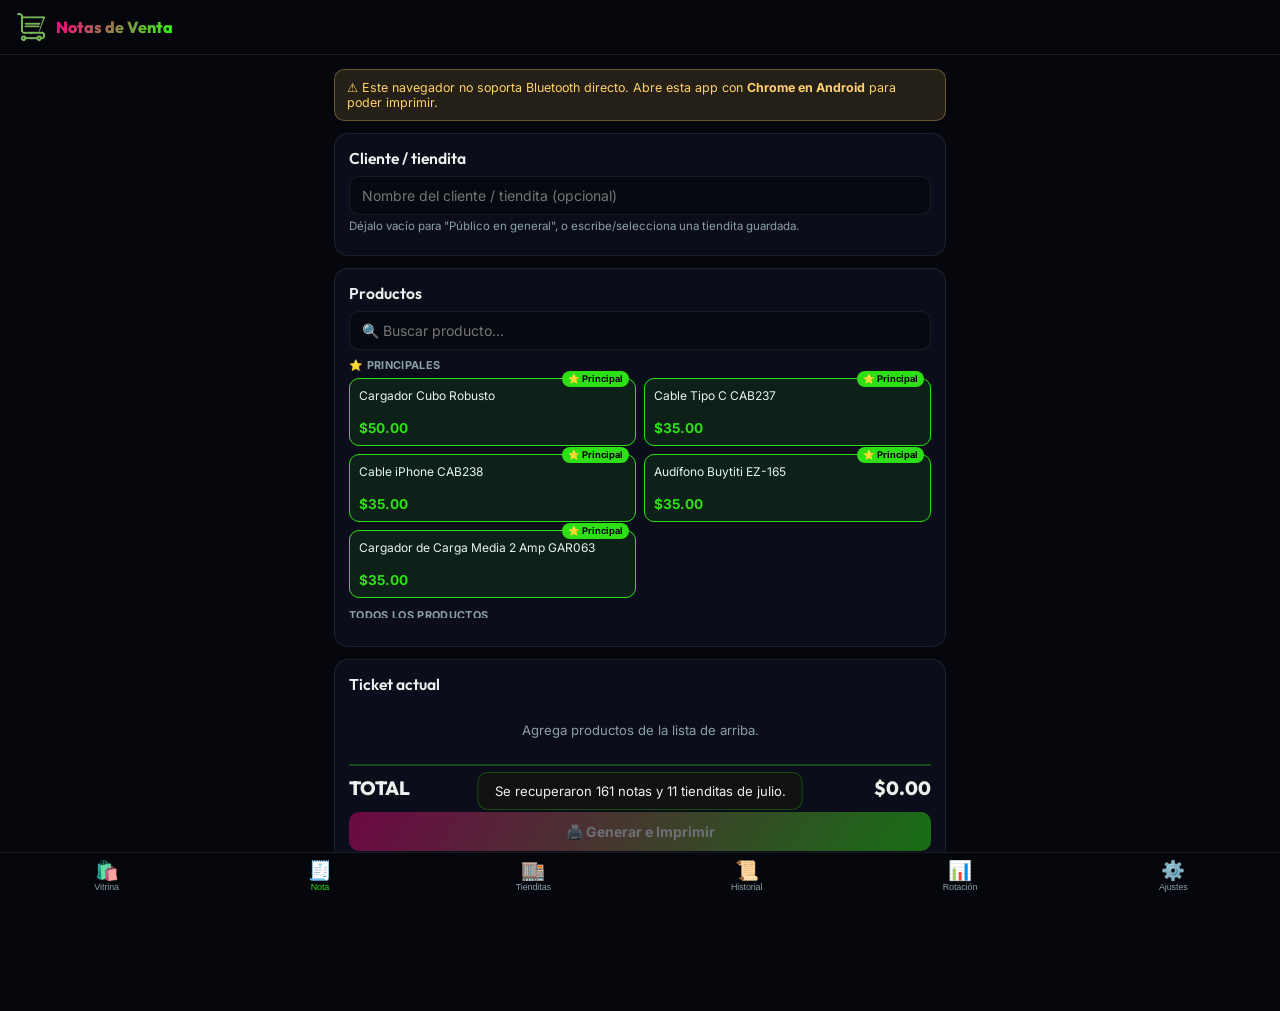
<file: index.html>
<!DOCTYPE html>
<html lang="es">
<head>
<meta charset="UTF-8">
<meta name="viewport" content="width=device-width, initial-scale=1.0, minimum-scale=1.0, maximum-scale=1.0, user-scalable=no, viewport-fit=cover">
<meta name="theme-color" content="#06070d">
<title>Notas de Venta — Mi Tiendita Expres</title>
<link rel="manifest" href="manifest.json">
<link rel="icon" href="icons/icon-192.png">
<link rel="apple-touch-icon" href="icons/icon-192.png">
<link rel="stylesheet" href="style.css">
</head>
<body>

<div class="topbar">
  <img src="icons/cart.png" alt="logo">
  <div class="topbar-title">Notas de Venta</div>
</div>

<!-- ============ PANTALLA: VITRINA (catálogo con fotos) ============ -->
<!-- Se le pasa el celular al cliente: desliza con el dedo, ve la foto y el
     precio, y marca cuántas piezas quiere. La última diapositiva es el cierre
     de la venta (misma nota y mismo botón de imprimir que la pantalla Nota). -->
<section class="screen" id="screen-vitrina">
  <div class="vitrina-carrusel" id="vitrina-carrusel">
    <!-- Las diapositivas de producto se insertan aquí, antes del cierre -->
    <article class="vitrina-slide vitrina-cierre" id="vitrina-cierre">
      <h2>🧾 Cerrar la venta</h2>

      <div class="card">
        <h3>Cliente / tiendita</h3>
        <div data-cliente-box></div>
      </div>

      <div class="card">
        <h3>Lo que se lleva</h3>
        <div class="form-hint">Puedes cambiar cantidades o quitar algo antes de imprimir. Las existencias se descuentan hasta que imprimes.</div>
        <div data-carrito-list></div>
        <div class="total-line"><span>TOTAL</span><span data-carrito-total>$0.00</span></div>
        <button class="btn btn-primary" data-btn-generar style="margin-top:12px" disabled>🖨️ Generar e Imprimir</button>
        <div class="print-status" data-print-status></div>
        <div class="post-print-actions hidden" data-post-print>
          <button class="btn btn-secondary btn-sm" data-btn-reimprimir>🔁 Reimprimir</button>
          <button class="btn btn-secondary btn-sm" data-btn-compartir>📤 Compartir texto</button>
          <button class="btn btn-accent btn-sm" data-btn-nueva-nota>✅ Nueva venta</button>
        </div>
      </div>
    </article>
  </div>

  <div class="vitrina-barra">
    <button class="vitrina-flecha vitrina-ir-inicio" id="vitrina-inicio"
            aria-label="Volver al primer producto" title="Empezar de nuevo">⏮</button>
    <button class="vitrina-flecha" id="vitrina-antes" aria-label="Anterior">‹</button>
    <div class="vitrina-pos">
      <div id="vitrina-pos-texto">—</div>
      <div class="vitrina-total-mini" id="vitrina-total-mini"></div>
    </div>
    <button class="vitrina-flecha" id="vitrina-despues" aria-label="Siguiente">›</button>
    <button class="vitrina-flecha vitrina-ir-cierre" id="vitrina-cerrar"
            aria-label="Ya con eso: ir a cerrar la venta" title="Ya con eso">🧾</button>
  </div>
</section>

<!-- ============ PANTALLA: NUEVA NOTA ============ -->
<section class="screen active" id="screen-nota">
  <div id="bt-warning" class="warning-banner hidden">
    ⚠️ Este navegador no soporta Bluetooth directo. Abre esta app con <b>Chrome en Android</b> para poder imprimir.
  </div>

  <div class="card">
    <h3>Cliente / tiendita</h3>
    <div data-cliente-box></div>
  </div>

  <div class="card">
    <h3>Productos</h3>
    <input type="text" id="producto-buscar" placeholder="🔍 Buscar producto…" class="search-row">
    <div class="picker-grid" id="catalogo-picker"></div>
  </div>

  <div class="card">
    <h3>Ticket actual</h3>
    <div data-carrito-list></div>
    <div class="total-line"><span>TOTAL</span><span data-carrito-total>$0.00</span></div>
    <button class="btn btn-primary" data-btn-generar style="margin-top:12px" disabled>🖨️ Generar e Imprimir</button>
    <div class="print-status" data-print-status></div>
    <div class="post-print-actions hidden" data-post-print>
      <button class="btn btn-secondary btn-sm" data-btn-reimprimir>🔁 Reimprimir</button>
      <button class="btn btn-secondary btn-sm" data-btn-compartir>📤 Compartir texto</button>
      <button class="btn btn-accent btn-sm" data-btn-nueva-nota>✅ Nueva nota</button>
    </div>
  </div>
</section>

<!-- ============ PANTALLA: CLIENTES ============ -->
<section class="screen" id="screen-clientes">
  <h2>Tienditas / Clientes</h2>
  <input type="text" id="clientes-buscar" placeholder="🔍 Buscar tiendita…" class="search-row">
  <button class="btn btn-primary" id="btn-nuevo-cliente" style="margin-bottom:12px">➕ Nueva tiendita</button>
  <div id="clientes-list"></div>
</section>

<!-- ============ PANTALLA: HISTORIAL ============ -->
<section class="screen" id="screen-historial">
  <h2>Historial de notas</h2>
  <input type="text" id="historial-buscar" placeholder="🔍 Buscar por cliente o folio…" class="search-row">
  <div id="historial-list"></div>
</section>

<!-- ============ PANTALLA: ROTACIÓN ============ -->
<section class="screen" id="screen-rotacion">
  <h2>Rotación de productos</h2>
  <div class="tabs">
    <button class="tab activo" data-tab="mueve">📊 Qué se mueve</button>
    <button class="tab" data-tab="resurtir">🛒 Qué resurtir</button>
  </div>
  <label class="form-label">Periodo a analizar</label>
  <select id="rotacion-periodo" class="select-campo">
    <option value="30">Últimos 30 días</option>
    <option value="60">Últimos 60 días</option>
    <option value="90">Últimos 90 días</option>
    <option value="0">Todo el historial</option>
  </select>
  <div id="rotacion-contenido"></div>
  <div id="resurtir-contenido" class="hidden"></div>
</section>

<!-- ============ PANTALLA: AJUSTES ============ -->
<section class="screen" id="screen-ajustes">
  <h2>Ajustes</h2>

  <!-- Ajustes es una lista de renglones. Cada uno se abre al tocarlo y la
       explicación va escondida detrás del botón (i), para que la pantalla se
       vea corta y solo salga texto cuando se pide. -->

  <!-- Instalar la app. Se muestra solo si aún NO está instalada. -->
  <div class="card hidden" id="card-instalar">
    <h3>📲 Instalar la app en este celular</h3>
    <div class="form-hint" id="instalar-texto">
      Vive en tu celular y funciona <b>sin internet</b>.
    </div>
    <div style="margin-top:8px">
      <button class="btn btn-accent btn-block" id="btn-instalar">📲 Instalar aplicación</button>
    </div>
  </div>

  <div class="aj-lista">

    <!-- Lo primero que se toca cada mañana antes de salir a la ruta -->
    <div class="aj">
      <div class="aj-head" id="btn-toggle-existencias" data-panel="existencias-panel" role="button" tabindex="0" aria-expanded="false">
        <span class="aj-tit">📦 Existencias de hoy</span>
        <button type="button" class="aj-i" aria-label="Qué es esto">i</button>
        <span class="aj-caret" id="existencias-caret">▼</span>
      </div>
      <div class="aj-info hidden">
        Cuántas piezas llevas hoy. En la Vitrina solo se exhibe lo que tenga al menos
        una pieza. Los de consignación siempre salen y no llevan cuenta. El botón 📷
        le pone tu propia foto a un producto.
      </div>
      <div id="existencias-panel" class="aj-body hidden">
        <div class="stock-masivo">
          <input type="number" id="stock-todos" min="0" step="1" placeholder="5">
          <button class="btn btn-secondary btn-sm" id="btn-stock-todos">Poner esa cantidad a todos</button>
        </div>
        <input type="text" id="existencias-buscar" placeholder="🔍 Buscar producto…" class="search-row">
        <div id="existencias-list"></div>
      </div>
    </div>

    <div class="aj">
      <div class="aj-head" data-panel="panel-impresora" role="button" tabindex="0" aria-expanded="false">
        <span class="aj-tit">🖨️ Impresora</span>
        <button type="button" class="aj-i" aria-label="Qué es esto">i</button>
        <span class="aj-caret">▼</span>
      </div>
      <div class="aj-info hidden">
        Conecta tu MP210 por Bluetooth para imprimir las notas. Se conecta una vez y
        se queda. Solo funciona con Chrome en Android.
      </div>
      <div id="panel-impresora" class="aj-body hidden">
        <div class="form-hint" id="printer-name">Sin conectar</div>
        <div style="display:flex;gap:8px;flex-wrap:wrap;margin-top:8px">
          <button class="btn btn-accent btn-sm" id="btn-conectar-impresora">🔗 Conectar</button>
          <button class="btn btn-secondary btn-sm" id="btn-prueba-impresion">🧪 Prueba</button>
          <button class="btn btn-ghost btn-sm" id="btn-desconectar-impresora">Desconectar</button>
        </div>
        <div class="print-status" id="printer-status"></div>
      </div>
    </div>

    <div class="aj">
      <div class="aj-head" data-panel="panel-reporte" role="button" tabindex="0" aria-expanded="false">
        <span class="aj-tit">📄 Reporte de ventas</span>
        <button type="button" class="aj-i" aria-label="Qué es esto">i</button>
        <span class="aj-caret">▼</span>
      </div>
      <div class="aj-info hidden">
        Venta por venta, con lo que llevaba cada una, tu costo, el precio al cliente y
        tu utilidad. Se abre en otra pestaña para imprimirlo o descargarlo en PDF.
      </div>
      <div id="panel-reporte" class="aj-body hidden">
        <select id="reporte-periodo" class="select-campo">
          <option value="todo">Todas las ventas</option>
          <option value="semana">Esta semana (lunes a domingo)</option>
          <option value="mes">Este mes</option>
          <option value="dia">Día específico…</option>
          <option value="rango">Rango de fechas (desde – hasta)…</option>
        </select>
        <input type="date" id="reporte-fecha" class="select-campo hidden" style="margin-top:8px">
        <div id="reporte-rango" class="hidden" style="margin-top:8px">
          <label class="form-label">Desde</label>
          <input type="date" id="reporte-desde" class="select-campo">
          <label class="form-label">Hasta</label>
          <input type="date" id="reporte-hasta" class="select-campo">
        </div>
        <button class="btn btn-accent btn-block" id="btn-reporte-pdf">📄 Generar reporte</button>
      </div>
    </div>

    <div class="aj">
      <div class="aj-head" id="btn-toggle-catalogo" data-panel="catalogo-panel" role="button" tabindex="0" aria-expanded="false">
        <span class="aj-tit">🏷️ Catálogo de productos</span>
        <button type="button" class="aj-i" aria-label="Qué es esto">i</button>
        <span class="aj-caret" id="catalogo-caret">▼</span>
      </div>
      <div class="aj-info hidden">
        Agrega, edita o borra productos. <b>Costo mío</b> es lo que tú pagas.
        <b>Precio cliente</b> es lo que te paga la tiendita, y es el que cobra la app.
        <b>Precio usuario</b> es a como la tiendita lo revende, solo informativo.
      </div>
      <div id="catalogo-panel" class="aj-body hidden">
        <div id="productos-admin-list"></div>
        <datalist id="proveedores-lista"></datalist>
        <form id="form-nuevo-producto" class="prod-nuevo-form">
          <input type="text" id="np-nombre" placeholder="Producto nuevo">
          <input type="text" id="np-proveedor" list="proveedores-lista" placeholder="Proveedor (Chinos, GDL, G Tide…)">
          <div class="prod-nuevo-precios">
            <label>Costo mío<input type="number" id="np-costo" placeholder="—" min="0" step="0.01"></label>
            <label>Precio cliente<input type="number" id="np-precio" placeholder="—" min="0" step="0.01"></label>
            <label>Precio usuario<input type="number" id="np-usuario" placeholder="—" min="0" step="0.01"></label>
            <label>Piezas que llevas<input type="number" id="np-piezas" placeholder="0" min="0" step="1"></label>
          </div>
          <button class="btn btn-secondary btn-sm" type="submit">➕ Agregar producto</button>
        </form>
      </div>
    </div>

    <div class="aj">
      <div class="aj-head" data-panel="panel-nube" role="button" tabindex="0" aria-expanded="false">
        <span class="aj-tit">☁️ Nube</span>
        <span class="aj-estado" id="estado-nube">…</span>
        <button type="button" class="aj-i" aria-label="Qué es esto">i</button>
        <span class="aj-caret">▼</span>
      </div>
      <div class="aj-info hidden">
        Tu catálogo y tus existencias viven en tu propio GitHub, y se sincronizan solos
        con el Cotizador de la compu en cuanto hay señal. Sin internet la app trabaja
        igual. La llave se pone una sola vez por aparato y sirve para SUBIR cambios;
        para bajarlos no hace falta.
      </div>
      <div id="panel-nube" class="aj-body hidden">
        <div style="display:flex;gap:8px;flex-wrap:wrap">
          <button class="btn btn-accent btn-sm" id="btn-sincronizar">☁️ Sincronizar ahora</button>
          <button class="btn btn-secondary btn-sm" id="btn-llave-nube">🔑 Poner la llave</button>
        </div>
      </div>
    </div>

    <div class="aj">
      <div class="aj-head" data-panel="panel-offline" role="button" tabindex="0" aria-expanded="false">
        <span class="aj-tit">📴 Usar sin internet</span>
        <span class="aj-estado" id="estado-offline">…</span>
        <button type="button" class="aj-i" aria-label="Qué es esto">i</button>
        <span class="aj-caret">▼</span>
      </div>
      <div class="aj-info hidden">
        La app se guarda entera en tu celular, fotos incluidas, para trabajar sin señal.
        Se guarda sola la primera vez; el botón es por si algo faltó.
      </div>
      <div id="panel-offline" class="aj-body hidden">
        <button class="btn btn-accent btn-block" id="btn-guardar-offline">⬇️ Guardar todo</button>
      </div>
    </div>

    <a class="aj aj-link" href="https://arthur-arias-martinez.github.io/cotizador/" target="_blank" rel="noopener">
      <span class="aj-tit">🧮 Abrir el Cotizador</span>
      <span class="aj-caret">↗</span>
    </a>

    <div class="aj">
      <div class="aj-head" data-panel="panel-negocio" role="button" tabindex="0" aria-expanded="false">
        <span class="aj-tit">🏪 Datos del ticket</span>
        <button type="button" class="aj-i" aria-label="Qué es esto">i</button>
        <span class="aj-caret">▼</span>
      </div>
      <div class="aj-info hidden">
        El nombre, el WhatsApp y el slogan que salen impresos arriba de cada nota.
      </div>
      <div id="panel-negocio" class="aj-body hidden">
        <form id="form-negocio">
          <label class="form-label">Nombre del negocio</label>
          <input type="text" id="aj-nombre">
          <label class="form-label">WhatsApp</label>
          <input type="text" id="aj-whatsapp">
          <label class="form-label">Slogan</label>
          <input type="text" id="aj-slogan">
          <button class="btn btn-secondary btn-block" type="submit">Guardar</button>
        </form>
      </div>
    </div>

    <div class="aj">
      <div class="aj-head" data-panel="panel-respaldo" role="button" tabindex="0" aria-expanded="false">
        <span class="aj-tit">💾 Respaldo</span>
        <button type="button" class="aj-i" aria-label="Qué es esto">i</button>
        <span class="aj-caret">▼</span>
      </div>
      <div class="aj-info hidden">
        Tus tienditas y tus notas viven solo en este celular. El respaldo baja un archivo
        con todo; guárdalo seguido. Importar mete de vuelta un respaldo, sin borrar lo que
        ya tengas.
      </div>
      <div id="panel-respaldo" class="aj-body hidden">
        <div style="display:flex;gap:8px;flex-wrap:wrap">
          <button class="btn btn-secondary btn-sm" id="btn-exportar">⬇️ Exportar</button>
          <label class="btn btn-ghost btn-sm" style="cursor:pointer">
            ⬆️ Importar
            <input type="file" id="input-importar" accept="application/json" style="display:none">
          </label>
        </div>
      </div>
    </div>

    <div class="aj aj-switch">
      <span class="aj-tit">🔒 Bloqueo con PIN</span>
      <button type="button" class="aj-i" aria-label="Qué es esto">i</button>
      <label class="switch">
        <input type="checkbox" id="pin-toggle">
        <span class="slider"></span>
      </label>
      <div class="aj-info hidden">Pide un PIN cada vez que abres la app.</div>
    </div>

    <div class="aj">
      <div class="aj-head" data-panel="panel-version" role="button" tabindex="0" aria-expanded="false">
        <span class="aj-tit">ℹ️ Versión</span>
        <span class="aj-estado" id="app-version">—</span>
        <span class="aj-caret">▼</span>
      </div>
      <div id="panel-version" class="aj-body hidden">
        <button class="btn btn-ghost btn-sm" id="btn-buscar-actualizacion">🔄 Buscar actualización</button>
      </div>
    </div>

    <!-- Cosas que Arthur no usa en la ruta. No se borraron: se guardaron aquí
         para que la pantalla no las traiga estorbando. -->
    <div class="aj aj-guardadas">
      <div class="aj-head" data-panel="panel-guardadas" role="button" tabindex="0" aria-expanded="false">
        <span class="aj-tit">🧰 Herramientas guardadas</span>
        <button type="button" class="aj-i" aria-label="Qué es esto">i</button>
        <span class="aj-caret">▼</span>
      </div>
      <div class="aj-info hidden">
        Cosas que no ocupas a diario. Aquí siguen por si algún día las necesitas.
      </div>
      <div id="panel-guardadas" class="aj-body hidden">

        <div class="aj-sub">
          <div class="aj-sub-tit">🔧 Revisar y recuperar mis datos</div>
          <div class="form-hint">Si ves la app vacía, revisa la memoria del celular a ver si tus tienditas y notas siguen ahí. Nunca borra nada.</div>
          <div class="estado-offline" id="rescate-info">Sin revisar</div>
          <div style="display:flex;gap:8px;flex-wrap:wrap;margin-top:8px">
            <button class="btn btn-secondary btn-sm" id="btn-revisar-datos">🔍 Revisar</button>
            <button class="btn btn-accent btn-sm hidden" id="btn-rescatar">✅ Recuperar</button>
          </div>
        </div>

        <div class="aj-sub">
          <div class="aj-sub-tit">📤 Pasar ventas a la Bitácora</div>
          <div class="form-hint">Baja tus ventas por día y producto para cargarlas en la Bitácora de la compu.</div>
          <button class="btn btn-secondary btn-sm" id="btn-exportar-bitacora" style="margin-top:8px">📤 Exportar</button>
        </div>

        <div class="aj-sub">
          <div class="aj-sub-tit">📇 Clientes en Excel</div>
          <div class="form-hint">Baja tus tienditas con nombre, WhatsApp y dirección en un archivo CSV.</div>
          <button class="btn btn-secondary btn-sm" id="btn-exportar-clientes" style="margin-top:8px">📇 Exportar CSV</button>
        </div>

        <div class="aj-sub">
          <div class="aj-sub-tit">📥 Traer precios del Cotizador por archivo</div>
          <div class="form-hint">Ya no hace falta: la nube lo hace sola. Quedó por si algún día no hay señal en ninguno de los dos aparatos.</div>
          <label class="btn btn-secondary btn-sm" style="cursor:pointer;margin-top:8px">
            📥 Subir archivo
            <input type="file" id="input-cotizador" accept="application/json" style="display:none">
          </label>
        </div>

        <div class="aj-sub">
          <div class="aj-sub-tit">🧮 Calculadora de paquetes</div>
          <div class="form-hint">Para venta en línea: como el envío cuesta igual mandes 1 pieza o 5, te dice a cuánto vender cada paquete.</div>
          <div class="calc-campos">
            <label>Costo por pieza<input type="number" id="calc-costo" min="0" step="0.01" placeholder="118"></label>
            <label>Costo de envío<input type="number" id="calc-envio" min="0" step="0.01" value="150"></label>
            <label>Precio de 1 pza<input type="number" id="calc-precio" min="0" step="0.01" placeholder="299"></label>
          </div>
          <div id="calc-resultado"></div>
        </div>

      </div>
    </div>

  </div>
</section>

<div class="nav-bottom">
  <button class="nav-btn" data-screen="vitrina"><span class="icon">🛍️</span>Vitrina</button>
  <button class="nav-btn active" data-screen="nota"><span class="icon">🧾</span>Nota</button>
  <button class="nav-btn" data-screen="clientes"><span class="icon">🏬</span>Tienditas</button>
  <button class="nav-btn" data-screen="historial"><span class="icon">📜</span>Historial</button>
  <button class="nav-btn" data-screen="rotacion"><span class="icon">📊</span>Rotación</button>
  <button class="nav-btn" data-screen="ajustes"><span class="icon">⚙️</span>Ajustes</button>
</div>

<!-- ============ MODAL: CLIENTE ============ -->
<div class="modal-overlay hidden" id="modal-cliente">
  <div class="modal-box">
    <div class="modal-header">
      <h3 id="mc-titulo">Nueva tiendita</h3>
      <button class="modal-close" onclick="cerrarModalCliente()">✕</button>
    </div>
    <form id="form-cliente">
      <input type="hidden" id="mc-id">
      <label class="form-label">Nombre *</label>
      <input type="text" id="mc-nombre" required>
      <label class="form-label">Teléfono / WhatsApp</label>
      <input type="tel" id="mc-telefono">
      <label class="form-label">Dirección</label>
      <input type="text" id="mc-direccion">
      <label class="form-label">Notas</label>
      <textarea id="mc-notas" rows="2"></textarea>
      <button class="btn btn-primary" type="submit" style="margin-top:6px">Guardar tiendita</button>
    </form>
  </div>
</div>

<!-- ============ MODAL: DETALLE DE TICKET ============ -->
<div class="modal-overlay hidden" id="modal-ticket">
  <div class="modal-box">
    <div class="modal-header">
      <h3>Detalle</h3>
      <button class="modal-close" onclick="cerrarModalTicket()">✕</button>
    </div>
    <div id="modal-ticket-detalle"></div>
  </div>
</div>

<!-- ============ PIN LOCK ============ -->
<div id="pin-lock" class="hidden">
  <img src="icons/cart.png" alt="logo">
  <h2>Notas de Venta</h2>
  <form id="pin-form">
    <input type="password" inputmode="numeric" pattern="[0-9]*" id="pin-input" placeholder="PIN">
    <div class="pin-error" id="pin-error"></div>
    <button class="btn btn-primary" type="submit" style="margin-top:8px">Entrar</button>
  </form>
</div>

<div id="toast"></div>

<script src="catalogo-default.js"></script>
<script src="productos-imagenes.js"></script>
<script src="recuperacion.js"></script>
<script src="nube.js"></script>
<script src="printer.js"></script>
<script src="pdf.js"></script>
<script src="app.js"></script>
</body>
</html>
</file>
<file: style.css>
/* Las fuentes viven DENTRO de la app (fonts/), no se bajan de internet:
   así se ve igual con o sin conexión. Ver fonts.css. */
@import url('fonts.css');
*,*::before,*::after{box-sizing:border-box;margin:0;padding:0}
/* Pantalla fija: no se agranda con dos dedos ni con doble toque. Los dedos
   solo sirven para deslizar hacia los lados y hacia arriba o abajo. */
html,body,*{touch-action:pan-x pan-y}
:root{
  --bg:#06070d;--card:rgba(15,18,32,.72);--card2:rgba(28,33,56,.6);
  --green:#2de015;--red:#FF0084;--text:#eaf2ee;--muted:#8aa0a8;
  --border:rgba(255,255,255,.08);--border-accent:rgba(43,255,15,.25);
  --grad:linear-gradient(120deg,#FF0084 0%,#2BFF0F 100%);
  --font-h:'Outfit',system-ui,-apple-system,sans-serif;
}
/* NO fijar height:100% en el body: con box-sizing border-box, el contenido
   largo se desbordaría por encima del padding y quedaría tapado por la barra. */
body{font-family:'Inter',system-ui,-apple-system,sans-serif;background:var(--bg);color:var(--text);min-height:100vh;-webkit-font-smoothing:antialiased}
h2{font-family:var(--font-h);font-size:1.1rem;font-weight:700;margin-bottom:12px}
h3{font-family:var(--font-h);font-size:.98rem;font-weight:600;margin-bottom:8px}

.topbar{position:sticky;top:0;z-index:50;background:rgba(6,7,13,.85);backdrop-filter:blur(14px);border-bottom:1px solid var(--border);padding:12px 16px;display:flex;align-items:center;gap:10px}
.topbar img{height:30px}
.topbar-title{font-family:var(--font-h);font-weight:800;font-size:1rem;background:var(--grad);-webkit-background-clip:text;background-clip:text;-webkit-text-fill-color:transparent}

/* padding-bottom amplio: deja espacio para la barra fija de navegación
   (incluye la "safe area" de celulares con barra de gestos). */
.screen{display:none;padding:14px;padding-bottom:calc(110px + env(safe-area-inset-bottom));max-width:640px;margin:0 auto}
.screen.active{display:block;animation:fadeIn .25s ease}
@keyframes fadeIn{from{opacity:0;transform:translateY(6px)}to{opacity:1;transform:none}}

.card{background:var(--card);border:1px solid var(--border);border-radius:14px;padding:14px;margin-bottom:12px}

.nav-bottom{position:fixed;bottom:0;left:0;right:0;background:rgba(6,7,13,.9);backdrop-filter:blur(16px);border-top:1px solid var(--border);display:flex;z-index:100;padding-bottom:env(safe-area-inset-bottom)}
.nav-btn{flex:1;display:flex;flex-direction:column;align-items:center;gap:2px;padding:9px 4px;background:none;border:none;color:var(--muted);cursor:pointer;font-size:.62rem;font-weight:500}
.nav-btn .icon{font-size:1.3rem;line-height:1}
.nav-btn.active{color:var(--green)}

.btn{display:inline-flex;align-items:center;justify-content:center;gap:6px;padding:11px 16px;border-radius:10px;border:none;cursor:pointer;font-size:.875rem;font-weight:600;font-family:inherit}
.btn:disabled{opacity:.4;cursor:not-allowed}
.btn:active:not(:disabled){transform:scale(.97)}
.btn-primary{background:var(--grad);color:#fff;font-weight:700;width:100%}
.btn-accent{background:linear-gradient(120deg,#2BFF0F,#00e65c);color:#000;font-weight:700}
.btn-secondary{background:rgba(255,255,255,.06);color:var(--text);border:1px solid var(--border)}
.btn-danger{background:linear-gradient(120deg,#FF0084,#ff5ca8);color:#fff}
.btn-ghost{background:none;border:1px solid var(--border);color:var(--text)}
.btn-sm{padding:6px 10px;font-size:.75rem;border-radius:8px}
.btn-block{width:100%}

input[type=text],input[type=number],input[type=tel],textarea{
  width:100%;background:rgba(0,0,0,.35);border:1px solid var(--border);border-radius:10px;
  color:var(--text);padding:10px 12px;font-size:.875rem;font-family:inherit;outline:none;margin-bottom:8px
}
input:focus,textarea:focus{border-color:var(--border-accent)}
.form-hint{font-size:.72rem;color:var(--muted);margin:-4px 0 8px}
.form-label{display:block;font-size:.72rem;color:var(--muted);margin-bottom:4px}

.search-row{margin-bottom:10px}

.select-campo{width:100%;background:rgba(0,0,0,.35);border:1px solid var(--border);border-radius:10px;color:var(--text);padding:10px 12px;font-size:.875rem;font-family:inherit;margin-bottom:10px}

.empty-hint{color:var(--muted);font-size:.82rem;text-align:center;padding:20px 8px}

/* Nueva nota */
.cliente-chip{display:flex;justify-content:space-between;align-items:center;background:rgba(0,0,0,.3);border:1px solid var(--border-accent);border-radius:10px;padding:10px 12px;margin-bottom:10px}
.cliente-chip-nombre{font-weight:600}
.cliente-chip-sub{font-size:.75rem;color:var(--muted)}

.picker-grid{display:grid;grid-template-columns:1fr 1fr;gap:8px;max-height:260px;overflow-y:auto;margin-bottom:14px}
.prod-pick{background:rgba(255,255,255,.03);border:1px solid var(--border);border-radius:10px;padding:9px;cursor:pointer;position:relative}
.prod-pick:active{border-color:var(--green)}
.prod-pick-nombre{font-size:.75rem;line-height:1.25;margin-bottom:4px;min-height:28px}
.prod-pick-precio{font-weight:700;color:var(--green);font-size:.85rem}

.picker-section-label{grid-column:1 / -1;font-size:.68rem;font-weight:700;text-transform:uppercase;letter-spacing:.03em;color:var(--muted);margin:2px 0 -2px}
.picker-section-label:first-child{margin-top:0}
.prod-pick-principal{background:rgba(43,255,15,.08);border-color:var(--green)}
.prod-pick-badge{position:absolute;top:-8px;right:6px;background:var(--green);color:#000;font-size:.58rem;font-weight:800;padding:1px 6px;border-radius:999px;line-height:1.5}

.carrito-row{display:grid;grid-template-columns:1fr auto auto auto;align-items:center;gap:8px;padding:8px 0;border-top:1px solid var(--border)}
.carrito-row-nombre{font-size:.82rem}
.carrito-row-precio{font-size:.68rem;color:var(--muted)}
.qty-controls{display:flex;align-items:center;gap:6px}
.qty-btn{width:26px;height:26px;border-radius:8px;border:1px solid var(--border);background:rgba(255,255,255,.05);color:var(--text);font-size:1rem;cursor:pointer}
.qty-val{min-width:18px;text-align:center;font-weight:600}
.carrito-row-importe{font-weight:700;font-size:.82rem;min-width:56px;text-align:right}
.carrito-row-del{background:rgba(255,31,208,.1);border:1px solid rgba(255,31,208,.3);color:var(--red);width:26px;height:26px;border-radius:8px;cursor:pointer}

.total-line{display:flex;justify-content:space-between;align-items:center;font-family:var(--font-h);font-weight:800;font-size:1.2rem;padding-top:10px;border-top:2px solid var(--border-accent);margin-top:6px}

.print-status{font-size:.78rem;color:var(--muted);margin-top:8px;min-height:1.2em}
.post-print-actions{display:flex;flex-wrap:wrap;gap:8px;margin-top:10px}
.post-print-actions .btn{flex:1 1 30%;min-width:96px}
.hidden{display:none !important}

/* Clientes */
.cliente-card-top{display:flex;justify-content:space-between;gap:10px}
.cliente-card-nombre{font-weight:700}
.cliente-card-sub{font-size:.72rem;color:var(--muted);margin-top:2px}
.cliente-card-actions{display:flex;gap:6px;align-items:flex-start}

/* Historial */
.historial-row{display:flex;justify-content:space-between;align-items:center;cursor:pointer}
.historial-row-top{font-weight:600;font-size:.85rem}
.historial-row-sub{font-size:.72rem;color:var(--muted);margin-top:2px}
.historial-row-total{font-weight:700;color:var(--green)}

.semana-grupo{margin-bottom:18px}
.semana-header{display:flex;justify-content:space-between;align-items:center;font-family:var(--font-h);font-weight:700;font-size:.78rem;text-transform:uppercase;letter-spacing:.03em;color:var(--muted);padding:0 2px 8px}
.semana-total{color:var(--green);font-size:.85rem}

.dia-grupo{padding:0;overflow:hidden}
.dia-grupo-btn{width:100%;display:flex;justify-content:space-between;align-items:center;gap:10px;background:none;border:none;color:var(--text);font-family:inherit;cursor:pointer;padding:14px;text-align:left}
.dia-grupo-fecha{font-weight:700;font-size:.88rem}
.dia-grupo-sub{font-size:.72rem;color:var(--muted);margin-top:2px}
.dia-grupo-right{display:flex;align-items:center;gap:10px}
.dia-grupo-total{font-weight:800;color:var(--green);font-size:.95rem}
.dia-grupo-caret{color:var(--muted);font-size:.7rem}
.dia-grupo-detalle{padding:0 14px 14px;border-top:1px solid var(--border)}
.dia-grupo-detalle .total-line{font-size:1rem;margin-bottom:10px}
.dia-grupo-detalle .historial-row:last-child{margin-bottom:0}

/* Ajustes: catálogo de productos (costo / precio cliente / precio usuario) */
.prod-admin-item{border:1px solid var(--border);border-radius:10px;padding:8px;margin-bottom:8px;background:rgba(255,255,255,.02)}
.prod-admin-linea1{display:grid;grid-template-columns:1fr auto;gap:6px;align-items:center}
.prod-admin-linea1 input{margin-bottom:0}
.prod-admin-linea2{display:grid;grid-template-columns:1fr 1fr 1fr;gap:6px;margin-top:6px}
.prod-admin-linea2 label,.prod-nuevo-precios label{display:flex;flex-direction:column;gap:2px;font-size:.6rem;text-transform:uppercase;color:var(--muted);letter-spacing:.02em}
.prod-admin-linea2 input,.prod-nuevo-precios input{margin-bottom:0;padding:7px 8px;font-size:.8rem}
.estado-offline{font-size:.78rem;line-height:1.45;padding:9px 11px;border-radius:10px;
  background:rgba(255,255,255,.04);border:1px solid var(--border)}
.estado-offline.listo{border-color:var(--border-accent);color:var(--green)}
.estado-offline.falta{border-color:rgba(255,0,132,.35);color:var(--red)}
.prod-admin-util{font-size:.68rem;color:var(--green)}
.prod-admin-pie{display:flex;align-items:flex-end;justify-content:space-between;gap:8px;margin-top:7px}
.prod-admin-prov{display:flex;flex-direction:column;gap:2px;font-size:.6rem;text-transform:uppercase;color:var(--muted);letter-spacing:.02em;flex:0 0 46%}
.prod-admin-prov input{margin-bottom:0;padding:6px 8px;font-size:.75rem}
/* Lista de compra separada por proveedor */
.rot-prov{margin:16px 0 8px}
.rot-prov-top{display:flex;align-items:center;justify-content:space-between;gap:8px}
.rot-prov-nombre{font-family:var(--font-h);font-weight:700;font-size:.85rem}
.rot-prov-sub{font-size:.68rem;color:var(--muted);margin-top:2px}

.prod-nuevo-form{margin-top:10px;padding-top:10px;border-top:1px dashed var(--border)}
.prod-nuevo-precios{display:grid;grid-template-columns:1fr 1fr 1fr;gap:6px;margin-bottom:8px}
.section-sep{border-top:1px dashed var(--border);margin:16px 0}
.switch-row{display:flex;justify-content:space-between;align-items:center}
.switch{position:relative;display:inline-block;width:44px;height:24px}
.switch input{opacity:0;width:0;height:0}
.slider{position:absolute;cursor:pointer;inset:0;background:rgba(255,255,255,.15);border-radius:999px;transition:.2s}
.slider::before{content:'';position:absolute;height:18px;width:18px;left:3px;top:3px;background:#fff;border-radius:50%;transition:.2s}
input:checked + .slider{background:var(--green)}
input:checked + .slider::before{transform:translateX(20px)}

.warning-banner{background:rgba(255,209,102,.12);border:1px solid rgba(255,209,102,.3);color:#ffd166;border-radius:10px;padding:10px 12px;font-size:.78rem;margin-bottom:12px}

/* Modales */
.modal-overlay{position:fixed;inset:0;background:rgba(0,0,0,.65);z-index:200;display:flex;align-items:flex-end;justify-content:center}
.modal-overlay.hidden{display:none}
.modal-box{background:#0d0f1a;border:1px solid var(--border);border-top-left-radius:18px;border-top-right-radius:18px;padding:18px;width:100%;max-width:640px;max-height:88vh;overflow-y:auto}
.modal-header{display:flex;justify-content:space-between;align-items:center;margin-bottom:10px}
.modal-close{background:none;border:none;color:var(--muted);font-size:1.2rem;cursor:pointer}
.modal-actions{display:flex;flex-wrap:wrap;gap:8px;margin-top:14px}

table{width:100%;border-collapse:collapse;font-size:.78rem}
th{background:rgba(0,0,0,.3);color:var(--muted);font-size:.62rem;text-transform:uppercase;padding:8px;text-align:left}
td{padding:8px;border-top:1px solid var(--border)}
.table-wrap{overflow-x:auto;border-radius:10px;border:1px solid var(--border)}

/* PIN lock */
#pin-lock{position:fixed;inset:0;background:var(--bg);z-index:500;display:flex;align-items:center;justify-content:center;flex-direction:column;gap:14px;padding:20px;text-align:center}
#pin-lock img{height:70px;margin-bottom:6px}
#pin-input{text-align:center;letter-spacing:.4em;font-size:1.3rem;max-width:200px}
.pin-error{color:var(--red);font-size:.8rem;min-height:1.2em}

/* Rotación de productos */
.rot-resumen{display:flex;justify-content:space-between;gap:8px;text-align:center}
.rot-resumen div{display:flex;flex-direction:column;gap:2px;flex:1}
.rot-resumen span{font-size:.6rem;text-transform:uppercase;color:var(--muted);letter-spacing:.03em}
.rot-resumen b{font-size:1rem;font-family:var(--font-h)}
.rot-verde{color:var(--green)}

.rot-titulo{font-family:var(--font-h);font-size:.85rem;margin:18px 0 8px;display:flex;align-items:baseline;gap:6px;flex-wrap:wrap}
.rot-titulo span{font-size:.68rem;font-weight:400;color:var(--muted);text-transform:none}

.rot-item{padding:10px 12px;margin-bottom:8px}

/* ===================================================================
   VITRINA — el catálogo con fotos que se le pasa al cliente
   =================================================================== */

/* Con 6 pestañas hay que apretar un poco el texto para que quepan todas
   en pantallas chicas sin que se encimen. */
.nav-btn{font-size:.56rem;padding:8px 1px;letter-spacing:-.01em}
.nav-btn .icon{font-size:1.2rem}

/* Esta pantalla no lleva el padding lateral normal: el carrusel va de
   orilla a orilla para que la foto se vea lo más grande posible. */
#screen-vitrina{padding:10px 0 calc(72px + env(safe-area-inset-bottom))}

/* Desplazamiento horizontal con "imán": el dedo suelta y la diapositiva
   se acomoda sola, una por pantalla. */
.vitrina-carrusel{
  display:flex;overflow-x:auto;overflow-y:hidden;
  scroll-snap-type:x mandatory;-webkit-overflow-scrolling:touch;
  overscroll-behavior-x:contain;scrollbar-width:none;
  height:calc(100vh - 192px - env(safe-area-inset-bottom));
  height:calc(100dvh - 192px - env(safe-area-inset-bottom));
  min-height:330px;
}
.vitrina-carrusel::-webkit-scrollbar{display:none}
.vitrina-slide{
  flex:0 0 100%;scroll-snap-align:center;scroll-snap-stop:always;
  display:flex;flex-direction:column;height:100%;padding:0 14px;
  overflow-y:auto;overscroll-behavior-y:contain
}

.vitrina-foto{
  position:relative;flex:1 1 auto;min-height:0;
  display:flex;align-items:center;justify-content:center;
  background:radial-gradient(circle at 50% 35%,rgba(45,224,21,.10),rgba(255,255,255,.02) 65%);
  border:1px solid var(--border);border-radius:18px;overflow:hidden;margin-bottom:12px
}
.vitrina-foto img{width:100%;height:100%;object-fit:contain;padding:4px;padding-top:38px}
.vitrina-badge{position:absolute;bottom:10px;left:10px;background:var(--green);color:#000;font-size:.6rem;font-weight:800;padding:3px 9px;border-radius:999px}

/* El nombre va ENCIMA de la foto, pegado arriba. Las fotos traen aire en la
   parte superior, y el img baja 46px, así que no tapa el producto. La franja
   oscura es para que se lea igual sobre fondo blanco o sobre fondo oscuro. */
.vitrina-titulo{
  position:absolute;top:0;left:0;right:0;z-index:2;
  display:flex;align-items:baseline;justify-content:center;gap:8px;
  flex-wrap:wrap;padding:9px 12px 14px;text-align:center;
  background:linear-gradient(to bottom,rgba(8,10,12,.86) 0%,rgba(8,10,12,.62) 55%,rgba(8,10,12,0) 100%);
  pointer-events:none
}
.vitrina-titulo-nombre{font-family:var(--font-h);font-weight:700;font-size:1rem;line-height:1.2;color:#fff}
.vitrina-titulo-color{
  font-family:var(--font-h);font-weight:800;font-size:.72rem;letter-spacing:.04em;
  text-transform:uppercase;color:var(--green);
  border:1px solid rgba(43,255,15,.5);border-radius:999px;padding:2px 9px;
  background:rgba(43,255,15,.12);white-space:nowrap
}

.vitrina-sinfoto{display:flex;flex-direction:column;align-items:center;justify-content:center;gap:6px;text-align:center;padding:20px;color:var(--muted)}
.vitrina-sinfoto-icono{font-size:2.6rem;line-height:1}
.vitrina-sinfoto-nombre{font-family:var(--font-h);font-weight:600;color:var(--text);font-size:.95rem}
.vitrina-sinfoto-hint{font-size:.7rem}

/* Los tres números en pirámide: arriba, en el mismo renglón, dos recuadros
   delgados (lo que le cuesta a la tiendita y a cómo lo revende). Debajo, más
   ancho y más grande, el de la GANANCIA: es el que la convence de comprar,
   así que es el que pesa. */
.vitrina-dinero{display:flex;flex-direction:column;align-items:center;gap:7px;margin-top:10px}
.vitrina-fila-chica{display:flex;gap:9px;justify-content:center;width:100%;max-width:400px}
.vitrina-chip{
  flex:1 1 0;min-width:0;
  display:flex;flex-direction:column;align-items:center;gap:1px;
  padding:5px 8px;border-radius:12px;
  background:rgba(255,255,255,.05);border:1px solid var(--border)
}
.vitrina-chip span{
  font-size:.56rem;font-weight:800;letter-spacing:.09em;
  color:var(--muted);white-space:nowrap
}
.vitrina-chip b{font-family:var(--font-h);font-weight:800;font-size:1.12rem;line-height:1.15;color:var(--text)}
/* El de "lo vendes en" es el que le interesa a la tiendita: va en ámbar. */
.vitrina-chip-venta{background:rgba(255,183,3,.10);border-color:rgba(255,183,3,.32)}
.vitrina-chip-venta span{color:rgba(255,183,3,.85)}
.vitrina-chip-venta b{color:#ffb703}

.vitrina-gana{
  display:inline-flex;align-items:baseline;justify-content:center;gap:10px;
  padding:7px 22px;border-radius:16px;
  background:rgba(43,255,15,.13);border:1.5px solid rgba(43,255,15,.42);
  box-shadow:0 0 18px rgba(43,255,15,.12);
  font-family:var(--font-h);font-weight:800;font-size:2.3rem;line-height:1.15;
  color:var(--green)
}
.vitrina-gana span{font-size:.72rem;font-weight:800;letter-spacing:.11em;opacity:.9}

/* Botones grandes: el cliente los va a picar con el dedo, no con el mouse. */
.vitrina-qty{display:flex;align-items:center;justify-content:center;gap:20px;margin-top:12px}
.vitrina-qty-btn{width:62px;height:62px;border-radius:18px;border:1px solid var(--border);background:rgba(255,255,255,.06);color:var(--text);font-size:2rem;line-height:1;font-family:inherit;cursor:pointer}
.vitrina-qty-btn:active:not(:disabled){transform:scale(.93);border-color:var(--green)}
.vitrina-qty-btn:disabled{opacity:.25;cursor:not-allowed}
.vitrina-qty-val{font-family:var(--font-h);font-weight:800;font-size:2.7rem;min-width:72px;text-align:center;color:var(--muted)}
.vitrina-qty-val.marcado{color:var(--green)}
/* Botones de color en la Vitrina */
.vitrina-colores{display:flex;flex-wrap:wrap;gap:6px;justify-content:center;margin-top:10px}
.color-btn{padding:6px 12px;border-radius:999px;border:1px solid var(--border);
  background:rgba(255,255,255,.05);color:var(--text);font-family:inherit;font-size:.75rem;
  font-weight:600;cursor:pointer;line-height:1.2}
.color-btn.activo{background:rgba(43,255,15,.14);border-color:var(--green);color:var(--green)}
.color-btn.sin{opacity:.35;text-decoration:line-through}
.prod-pick-agotado{opacity:.45}
.prod-pick-quedan{font-size:.6rem;color:var(--muted);margin-top:2px}
.vitrina-stock{font-size:.72rem;color:var(--muted);text-align:center;margin:6px 0 4px}
.vitrina-stock.agotado{color:var(--red)}

.vitrina-aviso{align-items:center;justify-content:center}
.vitrina-aviso-caja{background:var(--card);border:1px solid var(--border);border-radius:16px;padding:22px 18px;text-align:center}
.vitrina-aviso-caja p{font-size:.8rem;color:var(--muted);line-height:1.5;margin:8px 0 14px}

/* Cuatro botones en la barra: al principio, atrás, adelante y al cierre.
   Con 8 px de separación caben holgados incluso en un celular angosto. */
.vitrina-barra{display:flex;align-items:center;gap:8px;padding:10px 14px 0;max-width:640px;margin:0 auto}
.vitrina-flecha{width:44px;height:44px;flex:0 0 auto;border-radius:14px;border:1px solid var(--border);background:rgba(255,255,255,.05);color:var(--text);font-size:1.5rem;line-height:1;font-family:inherit;cursor:pointer}
.vitrina-flecha:active:not(:disabled){border-color:var(--green)}
.vitrina-flecha:disabled{opacity:.2}
/* Los dos atajos de los extremos: al principio de la pasarela y al cierre.
   El de cerrar va en verde porque es el que termina la venta; el de volver
   al principio queda neutro para no competir con él. */
.vitrina-ir-cierre{font-size:1.15rem;border-color:rgba(43,255,15,.4);background:rgba(43,255,15,.10)}
.vitrina-ir-cierre:active:not(:disabled){background:rgba(43,255,15,.2)}
.vitrina-ir-inicio{font-size:1rem}
.vitrina-pos{flex:1;text-align:center;min-width:0}
#vitrina-pos-texto{font-size:.72rem;color:var(--muted)}
.vitrina-total-mini{font-family:var(--font-h);font-weight:700;font-size:.85rem;color:var(--green);min-height:1.1em}

/* ---------- Ajustes: lista de renglones ----------
   La pantalla era una torre de recuadros con párrafos. Ahora es una lista:
   un renglón por cosa, y la explicación escondida detrás del botón (i). */
.aj-lista{display:flex;flex-direction:column;gap:8px}
.aj{background:var(--card);border:1px solid var(--border);border-radius:14px;overflow:hidden}
.aj-head{
  display:flex;align-items:center;gap:10px;flex-wrap:wrap;
  padding:14px 14px;cursor:pointer;user-select:none;
  -webkit-tap-highlight-color:transparent
}
.aj-head:active{background:rgba(255,255,255,.04)}
.aj-tit{
  flex:1;min-width:0;font-family:var(--font-h);font-weight:600;font-size:.95rem;
  color:var(--text);line-height:1.25
}
/* El estado baja a su propio renglón dentro del mismo bloque: así un aviso
   largo (por ejemplo "conéctate un momento") se lee entero y no aprieta el
   título ni se corta con puntos suspensivos. */
.aj-estado{
  flex:0 0 100%;order:10;
  font-size:.7rem;line-height:1.4;color:var(--muted)
}
.aj-estado:empty{display:none}
.aj-estado.listo{color:var(--green)}
.aj-estado.falta{color:#ffb703}
/* La bolita de información: chiquita, discreta, y solo cuando se pide. */
.aj-i{
  flex:0 0 auto;width:22px;height:22px;border-radius:50%;
  border:1px solid var(--border);background:rgba(255,255,255,.05);
  color:var(--muted);font-family:var(--font-h);font-weight:700;font-size:.72rem;
  line-height:1;cursor:pointer;padding:0
}
.aj-i.activo{background:rgba(43,255,15,.14);border-color:var(--green);color:var(--green)}
.aj-caret{flex:0 0 auto;color:var(--muted);font-size:.8rem;transition:transform .18s ease}
.aj-head[aria-expanded="true"] .aj-caret{transform:rotate(180deg)}
.aj-info{
  padding:0 14px 12px;font-size:.76rem;line-height:1.5;color:var(--muted);
  border-top:1px dashed var(--border);padding-top:10px;margin:0 0 0
}
.aj-info b{color:var(--text);font-weight:600}
.aj-body{padding:0 14px 14px}

/* Renglón que solo es un enlace, sin desplegar nada. */
.aj-link{
  display:flex;align-items:center;gap:10px;padding:14px;
  text-decoration:none;color:var(--text)
}
.aj-link:active{background:rgba(255,255,255,.04)}

/* Renglón con interruptor: título, (i) y switch en la misma línea. */
.aj-switch{display:flex;align-items:center;gap:10px;flex-wrap:wrap;padding:12px 14px}
.aj-switch .aj-info{flex:0 0 100%;padding:10px 0 0;margin-top:8px}

/* Lo que Arthur no usa en la ruta, guardado al fondo. */
.aj-guardadas{opacity:.72}
.aj-guardadas .aj-tit{font-weight:500}
.aj-sub{padding:12px 0;border-bottom:1px solid var(--border)}
.aj-sub:last-child{border-bottom:none;padding-bottom:0}
.aj-sub-tit{font-family:var(--font-h);font-weight:600;font-size:.85rem;margin-bottom:4px}

/* ---------- Ajustes › Existencias ---------- */
.stock-masivo{display:flex;gap:8px;align-items:center;margin-bottom:12px;flex-wrap:wrap}
.stock-masivo input{width:76px;margin-bottom:0}
.stock-item{display:grid;grid-template-columns:48px 1fr;gap:10px;align-items:center;padding:9px 0;border-bottom:1px solid var(--border)}
.stock-item:last-child{border-bottom:none}
.stock-foto{width:48px;height:48px;border-radius:10px;overflow:hidden;background:rgba(255,255,255,.04);display:flex;align-items:center;justify-content:center;font-size:1.2rem}
.stock-foto img{width:100%;height:100%;object-fit:cover}
.stock-nombre{font-size:.78rem;line-height:1.25;margin-bottom:5px}
.stock-fila{display:flex;align-items:center;gap:8px;flex-wrap:wrap}
.stock-precio{font-size:.7rem;color:var(--muted);flex:1;min-width:40px}
.stock-controles{display:flex;align-items:center;gap:5px}
/* Va con "input." delante: si no, la regla general de input[type=number]
   (width:100%) le gana y el campito se estira de lado a lado. */
input.stock-input{width:56px;text-align:center;margin-bottom:0;padding:6px 4px;font-size:.85rem}
.stock-consigna{font-size:.63rem;color:var(--green);font-weight:700;white-space:nowrap;letter-spacing:.02em}
.stock-camara{display:inline-flex;align-items:center;justify-content:center;width:34px;height:34px;border-radius:9px;border:1px solid var(--border);background:rgba(255,255,255,.05);cursor:pointer;font-size:.95rem;flex:0 0 auto}
.stock-camara:active{border-color:var(--green)}
.rot-item-top{display:flex;align-items:center;gap:8px}
.rot-pos{background:rgba(43,255,15,.14);color:var(--green);font-size:.65rem;font-weight:700;width:18px;height:18px;border-radius:5px;display:flex;align-items:center;justify-content:center;flex:none}
.rot-nombre{flex:1;font-size:.8rem;font-weight:600;line-height:1.25}
.rot-util{font-weight:800;color:var(--green);font-size:.85rem;white-space:nowrap}
.rot-dias{font-weight:700;color:#ffd166;font-size:.75rem;white-space:nowrap}
.rot-sub{font-size:.68rem;color:var(--muted);margin-top:4px}
.rot-barra{height:4px;background:rgba(255,255,255,.07);border-radius:99px;margin-top:7px;overflow:hidden}
.rot-barra span{display:block;height:100%;background:var(--grad);border-radius:99px}

.rot-item-frio{border-color:rgba(255,209,102,.25)}
.rot-aviso{background:rgba(255,209,102,.1);border:1px solid rgba(255,209,102,.28);color:#ffd166;border-radius:10px;padding:9px 11px;font-size:.72rem;margin-bottom:10px}
.rot-nunca{font-size:.75rem;color:var(--muted);display:flex;flex-direction:column;gap:4px}

/* Pestañas */
.tabs{display:flex;gap:6px;margin-bottom:12px}
.tab{flex:1;padding:9px 6px;border-radius:10px;border:1px solid var(--border);background:rgba(255,255,255,.03);color:var(--muted);font-family:inherit;font-size:.75rem;font-weight:600;cursor:pointer}
.tab.activo{background:rgba(43,255,15,.12);border-color:var(--border-accent);color:var(--green)}

.rot-item-alerta{border-color:rgba(255,0,132,.3)}
.rot-item-sube{border-color:rgba(43,255,15,.3)}
.rot-sube{font-weight:800;color:var(--green);font-size:.8rem;white-space:nowrap}
.rot-comprar{font-weight:800;color:var(--green);font-size:.9rem;white-space:nowrap;background:rgba(43,255,15,.12);padding:2px 8px;border-radius:7px}

/* Calculadora de paquetes */
.calc-campos{display:grid;grid-template-columns:1fr 1fr 1fr;gap:6px;margin-top:10px}
.calc-campos label{display:flex;flex-direction:column;gap:2px;font-size:.6rem;text-transform:uppercase;color:var(--muted);letter-spacing:.02em}
.calc-campos input{margin-bottom:0;padding:7px 8px;font-size:.8rem}
.calc-gana{color:var(--green);font-weight:700}
.calc-pierde{color:var(--red);font-weight:700}
.calc-perdida{opacity:.6}

/* Toast */
#toast{position:fixed;left:50%;bottom:90px;transform:translate(-50%,20px);background:#111;border:1px solid var(--border-accent);color:var(--text);padding:10px 16px;border-radius:10px;font-size:.82rem;opacity:0;pointer-events:none;transition:.25s;z-index:600}
#toast.show{opacity:1;transform:translate(-50%,0)}
</file>
